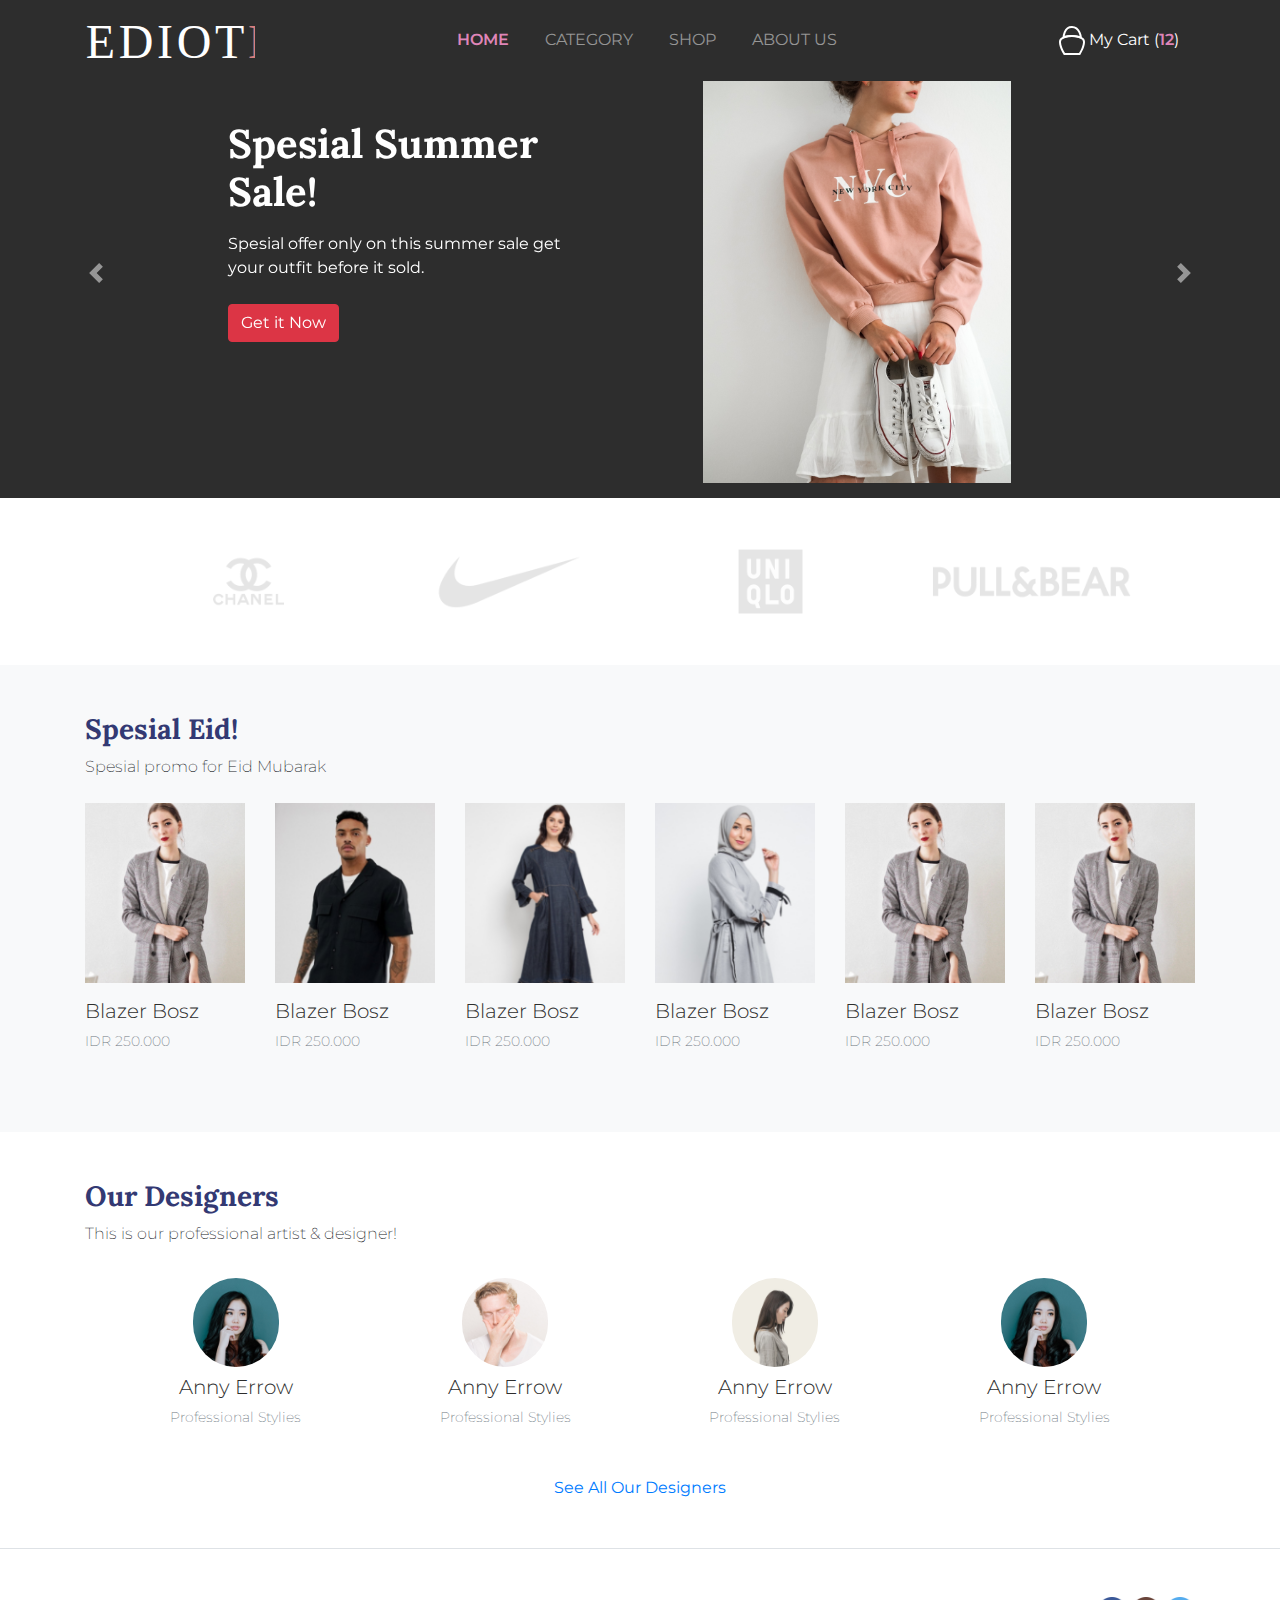
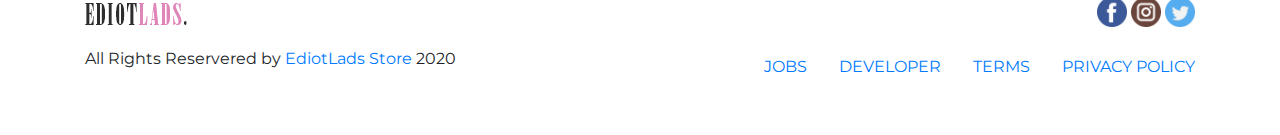
<file: index.html>
<!DOCTYPE html>
<html lang="en">
  <head>
    <!-- Required meta tags -->
    <meta charset="utf-8" />
    <meta
      name="viewport"
      content="width=device-width, initial-scale=1, shrink-to-fit=no"
    />

    <!-- Bootstrap CSS -->
    <link rel="stylesheet" href="css/bootstrap.css" />

    <!-- Font Awesome -->
    <link rel="stylesheet" href="css/all.css" />

    <!-- Google Font -->
    <link
      href="https://fonts.googleapis.com/css2?family=Lora:wght@400;700&family=Montserrat:wght@200;300;400;600&display=swap"
      rel="stylesheet"
    />

    <!-- My CSS -->
    <link rel="stylesheet" href="css/style.css" />

    <title>Ediotlads Store</title>
  </head>

  <body>
    <!-- Navbar -->
    <nav class="navbar navbar-expand-lg navbar-dark bg-dark fixed-top">
      <div class="container">
        <a class="navbar-brand" href="#">
          <img src="img/EDIOTLADS..svg" alt="Ediotlads" />
        </a>
        <button
          class="navbar-toggler"
          type="button"
          data-toggle="collapse"
          data-target="#navbarNav"
          aria-controls="navbarNav"
          aria-expanded="false"
          aria-label="Toggle navigation"
        >
          <span class="navbar-toggler-icon"></span>
        </button>
        <div class="collapse navbar-collapse" id="navbarNav">
          <ul class="navbar-nav text-uppercase mx-auto">
            <li class="nav-item active">
              <a class="nav-link" href="index.html">Home</a>
            </li>
            <li class="nav-item">
              <a class="nav-link" href="category.html">Category</a>
            </li>
            <li class="nav-item">
              <a class="nav-link" href="catalogue.html">shop</a>
            </li>
            <li class="nav-item">
              <a class="nav-link" href="#">about us</a>
            </li>
          </ul>
          <a class="nav-link text-white" href="#">
            <img src="img/keranjang.svg" alt="keranjang" /> My Cart
            (<span>12</span>)</a
          >
        </div>
      </div>
    </nav>
    <!-- Navbar Akhir -->


    <!-- Carousel -->
    <div
      id="carouselExampleControls"
      class="carousel slide mt-5"
      data-ride="carousel"
    >
      <div class="carousel-inner">
        <div class="container">
          <div class="carousel-item active">
            <div class="row pt-4 justify-content-center">
              <div class="col-9 col-sm-4 col-md-6 col-lg-4 pt-5">
                <h1 class="mb-3">Spesial Summer Sale!</h1>
                <p class="mb-4">
                  Spesial offer only on this summer sale get your outfit before
                  it sold.
                </p>
                <a href="#" class="btn btn-danger">Get it Now</a>
              </div>
              <div
                class="col-3 col-sm-6 col-md-4 col-lg-4 d-none d-sm-block offset-1"
              >
                <img
                  src="img/slideshow/laura-chouette-jtXhEaqbv-c-unsplash.png"
                />
              </div>
            </div>
          </div>

          <div class="carousel-item">
            <div class="row pt-4 justify-content-center">
              <div class="col-9 col-sm-4 col-md-6 col-lg-4 pt-5">
                <h1 class="mb-3">Spesial Summer Sale!</h1>
                <p class="mb-4">
                  Spesial offer only on this summer sale get your outfit before
                  it sold.
                </p>
                <a href="category.html" class="btn btn-danger">Get it Now</a>
              </div>
              <div
                class="col-3 col-sm-6 col-md-4 col-lg-4 d-none d-sm-block offset-1"
              >
                <img src="img/slideshow/1.jpg" />
              </div>
            </div>
          </div>
          <div class="carousel-item">
            <div class="row pt-4 justify-content-center">
              <div class="col-9 col-sm-4 col-md-6 col-lg-4 pt-5">
                <h1 class="mb-3">Spesial Summer Sale!</h1>
                <p class="mb-4">
                  Spesial offer only on this summer sale get your outfit before
                  it sold.
                </p>
                <a href="#" class="btn btn-danger">Get it Now</a>
              </div>
              <div
                class="col-3 col-sm-6 col-md-4 col-lg-4 d-none d-sm-block offset-1"
              >
                <img src="img/slideshow/2.jpg" />
              </div>
            </div>
          </div>
        </div>
      </div>
      <a
        class="carousel-control-prev"
        href="#carouselExampleControls"
        role="button"
        data-slide="prev"
      >
        <span class="carousel-control-prev-icon" aria-hidden="true"></span>
        <span class="sr-only">Previous</span>
      </a>
      <a
        class="carousel-control-next"
        href="#carouselExampleControls"
        role="button"
        data-slide="next"
      >
        <span class="carousel-control-next-icon" aria-hidden="true"></span>
        <span class="sr-only">Next</span>
      </a>
    </div>
    <!-- Carousel Akhir -->


    <!-- Brands -->
    <section class="brand">
      <div class="container">
        <div class="row p-5 text-center">
          <div class="col-md">
            <img src="img/brands/cc.png" class="img-fluid" />
          </div>
          <div class="col-md">
            <img src="img/brands/nike.png" class="img-fluid" />
          </div>
          <div class="col-md">
            <img src="img/brands/uniqlo.png" class="img-fluid" />
          </div>
          <div class="col-md">
            <img src="img/brands/pnb.png" class="img-fluid" />
          </div>
        </div>
      </div>
    </section>
    <!-- Brands Akhir -->


    <!-- Features -->
    <section class="features bg-light p-5">
      <div class="container">
        <div class="row mb-2">
          <div class="col">
            <h3>Spesial Eid!</h3>
            <p>Spesial promo for Eid Mubarak</p>
          </div>
        </div>

        <div class="row">
          <div class="col-6 col-sm-4 col-md-3 col-lg-2">
            <figure class="figure">
              <div class="figure-img">
                <img
                  src="img/features/Component 12 – 1.png"
                  class="figure-img img-fluid"
                />
                <a href="single.html" class="d-flex justify-content-center">
                  <img src="img/badge.png" class="align-self-center" />
                </a>
              </div>
              <figcaption class="figure-caption">
                <h5>Blazer Bosz</h5>
                <p>IDR 250.000</p>
              </figcaption>
            </figure>
          </div>

          <div class="col-6 col-sm-4 col-md-3 col-lg-2">
            <figure class="figure">
              <div class="figure-img">
                <img
                  src="img/features/Component 13 – 1.png"
                  class="figure-img img-fluid"
                />
                <a href="" class="d-flex justify-content-center">
                  <img src="img/badge.png" class="align-self-center" />
                </a>
              </div>
              <figcaption class="figure-caption">
                <h5>Blazer Bosz</h5>
                <p>IDR 250.000</p>
              </figcaption>
            </figure>
          </div>

          <div class="col-6 col-sm-4 col-md-3 col-lg-2">
            <figure class="figure">
              <div class="figure-img">
                <img
                  src="img/features/Component 14 – 1.png"
                  class="figure-img img-fluid"
                />
                <a href="" class="d-flex justify-content-center">
                  <img src="img/badge.png" class="align-self-center" />
                </a>
              </div>
              <figcaption class="figure-caption">
                <h5>Blazer Bosz</h5>
                <p>IDR 250.000</p>
              </figcaption>
            </figure>
          </div>
          <div class="col-6 col-sm-4 col-md-3 col-lg-2">
            <figure class="figure">
              <div class="figure-img">
                <img
                  src="img/features/Mask Group 1.png"
                  class="figure-img img-fluid"
                />
                <a href="" class="d-flex justify-content-center">
                  <img src="img/badge.png" class="align-self-center" />
                </a>
              </div>
              <figcaption class="figure-caption">
                <h5>Blazer Bosz</h5>
                <p>IDR 250.000</p>
              </figcaption>
            </figure>
          </div>
          <div class="col-6 col-sm-4 col-md-3 col-lg-2">
            <figure class="figure">
              <div class="figure-img">
                <img
                  src="img/features/Component 12 – 1.png"
                  class="figure-img img-fluid"
                />
                <a href="" class="d-flex justify-content-center">
                  <img src="img/badge.png" class="align-self-center" />
                </a>
              </div>
              <figcaption class="figure-caption">
                <h5>Blazer Bosz</h5>
                <p>IDR 250.000</p>
              </figcaption>
            </figure>
          </div>
          <div class="col-6 col-sm-4 col-md-3 col-lg-2">
            <figure class="figure">
              <div class="figure-img">
                <img
                  src="img/features/Component 12 – 1.png"
                  class="figure-img img-fluid"
                />
                <a href="" class="d-flex justify-content-center">
                  <img src="img/badge.png" class="align-self-center" />
                </a>
              </div>
              <figcaption class="figure-caption">
                <h5>Blazer Bosz</h5>
                <p>IDR 250.000</p>
              </figcaption>
            </figure>
          </div>
        </div>
      </div>
    </section>
    <!-- Features Akhir -->


    <!-- Designers -->
    <section class="designers mt-5">
      <div class="container">
        <div class="row mb-2">
          <div class="col">
            <h3>Our Designers</h3>
            <p>This is our professional artist & designer!</p>
          </div>
        </div>

        <div class="row m-3">
          <div class="col-6 col-sm-3 text-center">
            <figure class="figure">
              <img src="img/designer/1.png" class="figure-img img-fluid" />

              <figcaption class="figure-caption">
                <h5>Anny Errow</h5>
                <p>Professional Stylies</p>
              </figcaption>
            </figure>
          </div>

          <div class="col-6 col-sm-3 text-center">
            <figure class="figure">
              <img src="img/designer/2.png" class="figure-img img-fluid" />

              <figcaption class="figure-caption">
                <h5>Anny Errow</h5>
                <p>Professional Stylies</p>
              </figcaption>
            </figure>
          </div>

          <div class="col-6 col-sm-3 text-center">
            <figure class="figure">
              <img src="img/designer/3.png" class="figure-img img-fluid" />

              <figcaption class="figure-caption">
                <h5>Anny Errow</h5>
                <p>Professional Stylies</p>
              </figcaption>
            </figure>
          </div>

          <div class="col-6 col-sm-3 text-center">
            <figure class="figure">
              <img src="img/designer/1.png" class="figure-img img-fluid" />

              <figcaption class="figure-caption">
                <h5>Anny Errow</h5>
                <p>Professional Stylies</p>
              </figcaption>
            </figure>
          </div>
        </div>

        <div class="container">
          <div class="row mt-1">
            <div class="col text-center">
              <a href=""> See All Our Designers</a>
            </div>
          </div>
        </div>
      </div>
    </section>
    <!-- Designers Akhir -->

    
    <!-- Footer -->
    <footer class="border-top p-5 mt-5">
      <div class="container">
        <div class="row justify-content-between">
          <div class="col-1">
            <a href="">
              <img src="img/designer/logo.png" />
            </a>
          </div>
          <div class="col-4 text-right">
            <a href="">
              <img src="img/designer/facebook.png" alt="" />
            </a>
            <a href="">
              <img src="img/designer/instagram.png" alt="" />
            </a>
            <a href="">
              <img src="img/designer/twitter.png" alt="" />
            </a>
          </div>
        </div>
        <div class="row mt-3 align-items-end justify-content-between">
          <div class="col-5">
            <p>All Rights Reservered by <a href="">EdiotLads Store</a> 2020</p>
          </div>
          <div class="col-6 text-right">
            <nav class="nav justify-content-end text-uppercase">
              <a class="nav-link active" href="#">Jobs</a>
              <a class="nav-link" href="#">Developer</a>
              <a class="nav-link" href="#">Terms</a>
              <a class="nav-link pr-0" href="#">Privacy Policy</a>
            </nav>
          </div>
        </div>
      </div>
    </footer>
    <!-- Footer Akhir -->

    <!-- Optional JavaScript -->
    <!-- jQuery first, then Popper.js, then Bootstrap JS -->
    <script src="js/jquery-3.5.1.min.js"></script>
    <script src="js/popper.min.js"></script>
    <script src="js/bootstrap.js"></script>
    <script src="js/all.js"></script>
  </body>
</html>
</file>
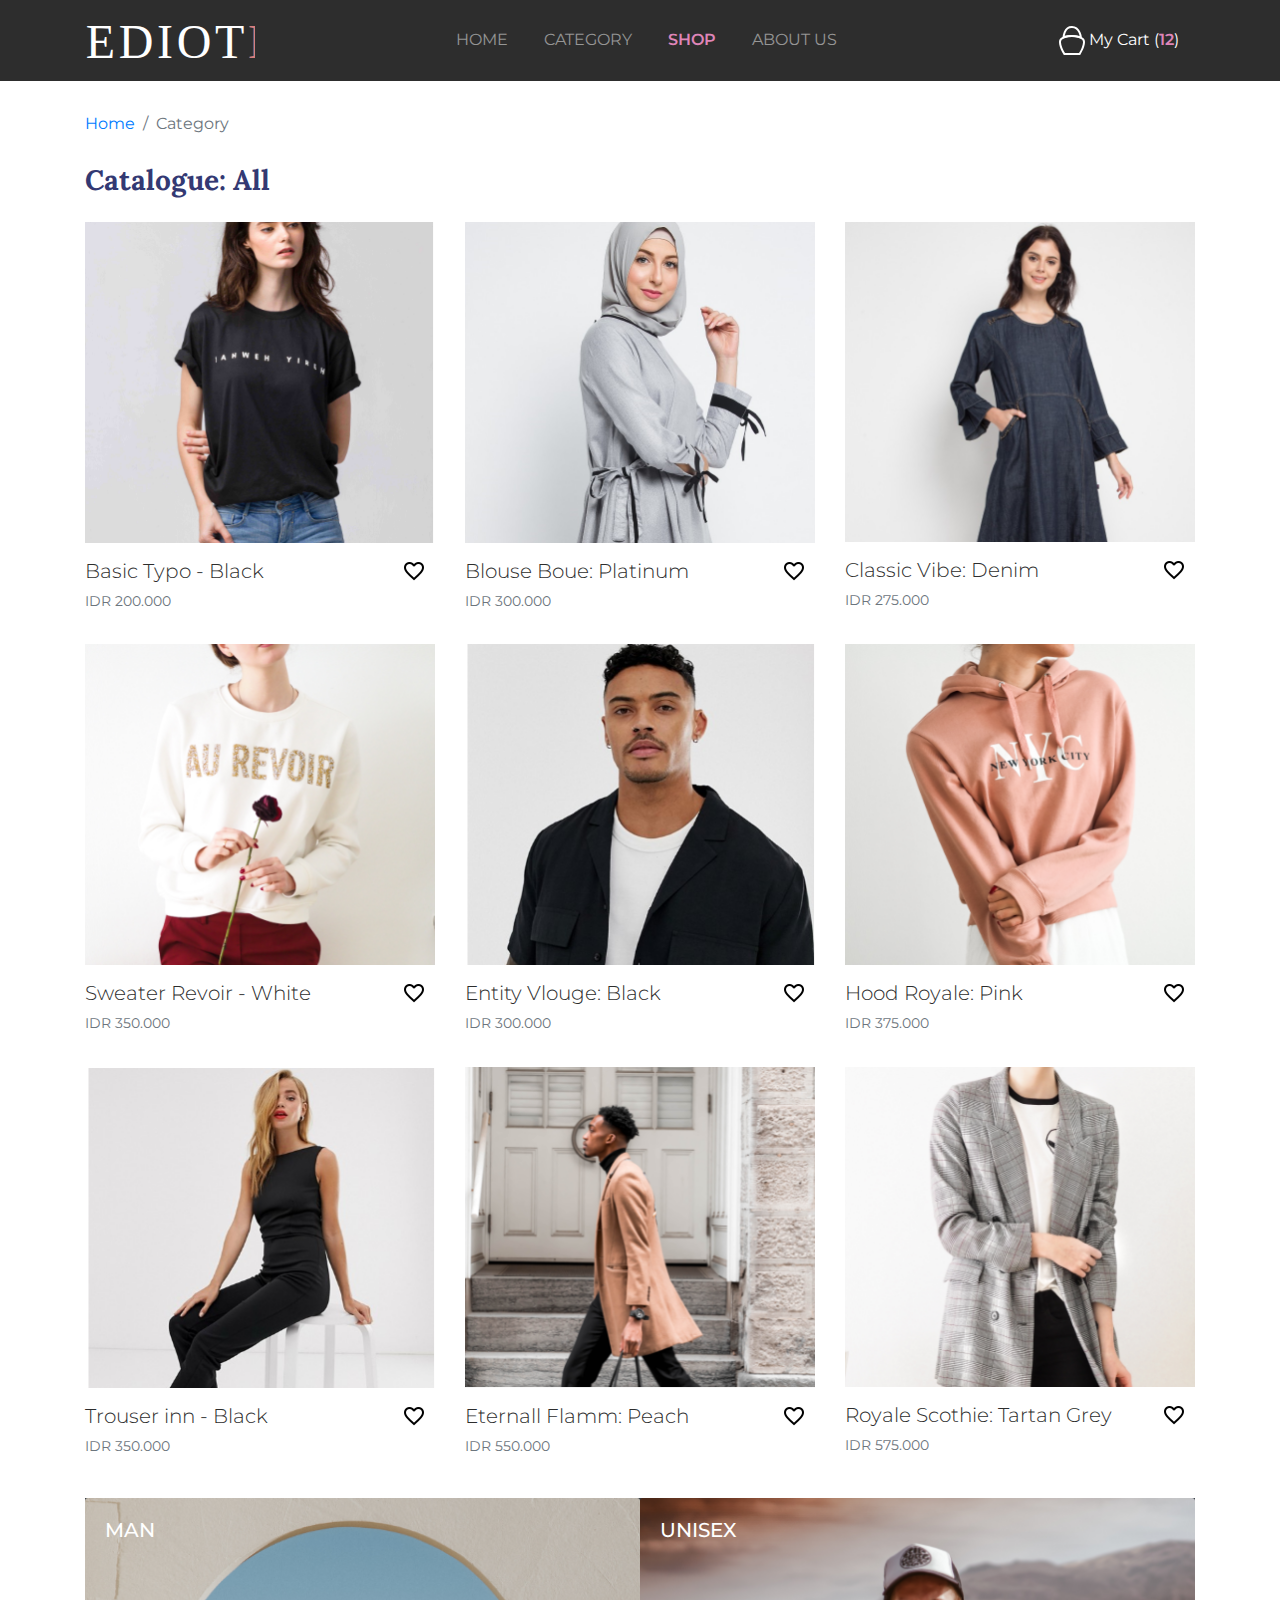
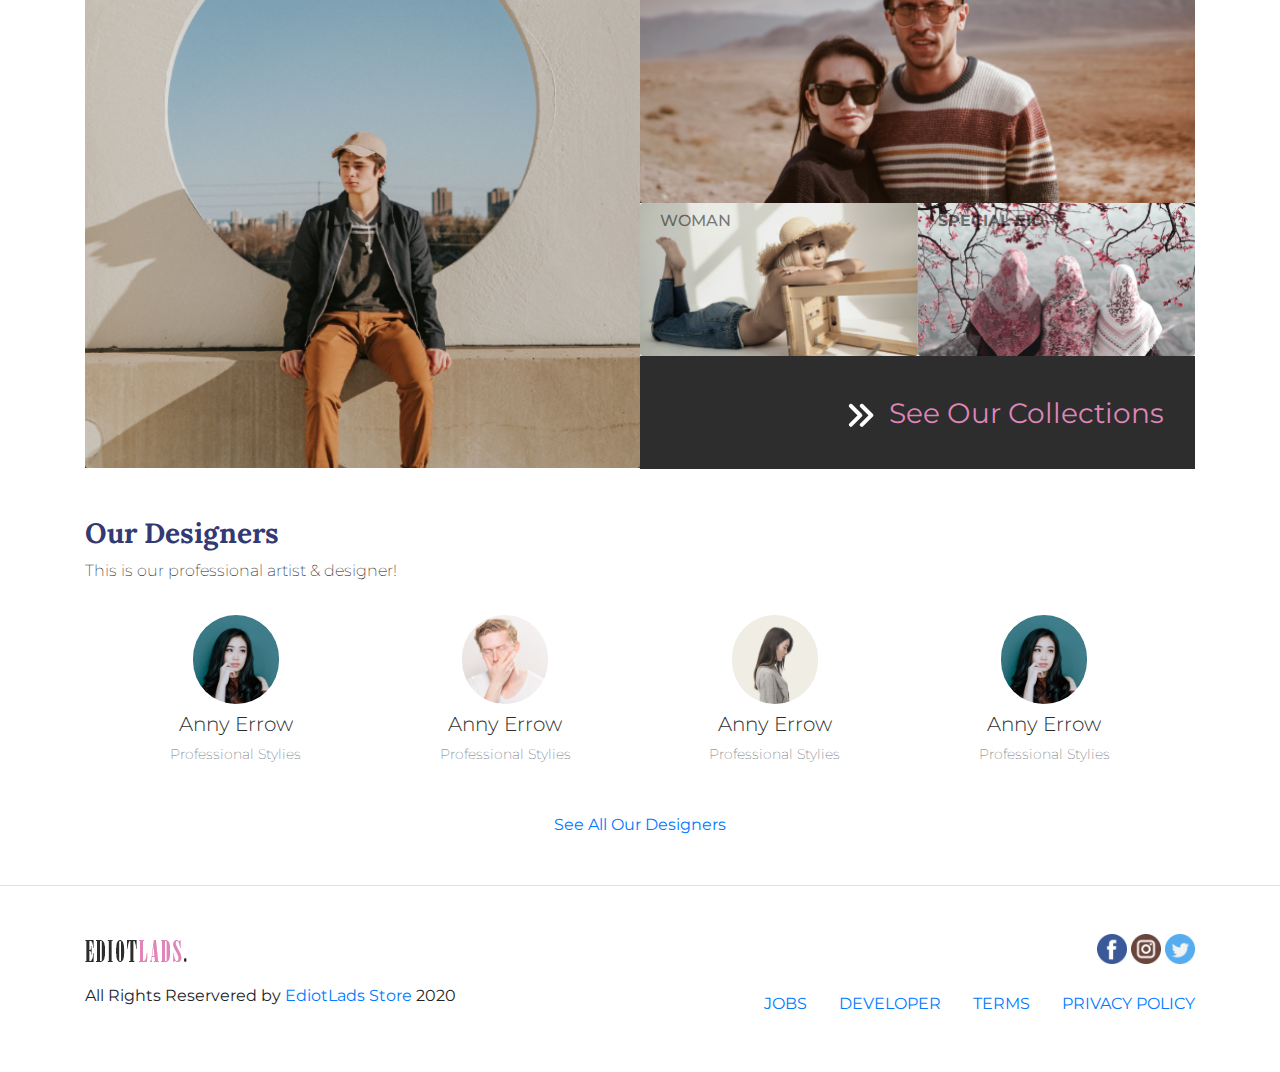
<file: catalogue.html>
<!DOCTYPE html>
<html lang="en">
<head>
    <!-- Required meta tags -->
    <meta charset="utf-8" />
    <meta
    name="viewport"
    content="width=device-width, initial-scale=1, shrink-to-fit=no"
    />

    <!-- Bootstrap CSS -->
    <link rel="stylesheet" href="css/bootstrap.css" />

    <!-- Font Awesome -->
    <link rel="stylesheet" href="css/all.css" />

    <!-- Google Font -->
    <link
    href="https://fonts.googleapis.com/css2?family=Lora:wght@400;700&family=Montserrat:wght@200;300;400;600&display=swap"
    rel="stylesheet"
    />

    <!-- My CSS -->
    <link rel="stylesheet" href="css/style.css" />
    <!-- My Css -->

    
    <title>Ediotlads Store</title>
</head>

<body>

    <!-- Navbar -->
    <nav class="navbar navbar-expand-lg navbar-dark bg-dark fixed-top">
      <div class="container">
        <a class="navbar-brand" href="#">
          <img src="img/EDIOTLADS..svg" alt="Ediotlads" />
        </a>
        <button
          class="navbar-toggler"
          type="button"
          data-toggle="collapse"
          data-target="#navbarNav"
          aria-controls="navbarNav"
          aria-expanded="false"
          aria-label="Toggle navigation"
        >
          <span class="navbar-toggler-icon"></span>
        </button>
        <div class="collapse navbar-collapse" id="navbarNav">
          <ul class="navbar-nav text-uppercase mx-auto">
            <li class="nav-item">
              <a class="nav-link" href="index.html">Home</a>
            </li>
            <li class="nav-item">
              <a class="nav-link" href="category.html">Category</a>
            </li>
            <li class="nav-item  active">
              <a class="nav-link" href="#">shop</a>
            </li>
            <li class="nav-item">
              <a class="nav-link" href="#">about us</a>
            </li>
          </ul>
          <a class="nav-link text-white" href="#">
            <img src="img/keranjang.svg" alt="keranjang" /> My Cart
            (<span>12</span>)</a
          >
        </div>
      </div>
    </nav>
    <!-- Navbar Akhir -->


    <!-- Breadcrumb -->
    <div class="container align-items-end mt-5">
      <nav aria-label="breadcrumb">
        <ol class="breadcrumb bg-transparent pl-0">
          <li class="breadcrumb-item"><a href="index.html">Home</a></li>
          <li class="breadcrumb-item active" aria-current="page">
            Category
          </li>
        </ol>
      </nav>
    </div>
    <!-- Breadcrumb Akhir -->


<!-- Catalogue -->
<section class="catalogue-product">
    <div class="container">
    <div class="row">
        <div class="col">
        <h3>Catalogue: All</h3>
        </div>
    </div>
    <div class="row mt-3">
        <div class="col-6 col-lg-4">
          <figure class="figure">
            <div class="figure-img">
              <img
                src="img/catalogue/2.png"
                class="figure-img img-fluid"
              />
              <a href="" class="d-flex justify-content-center">
                <img src="img/badge.png" class="align-self-center" />
              </a>
            </div>
            <figcaption class="figure-caption">
                <div class="row">
                    <div class="col">
                        <h5>Basic Typo - Black</h5>
                        <p>IDR 200.000</p>
                    </div>
                    <div class="col-3 col-md-2">
                        <a href="">
                            <img src="img/catalogue/heart-outline.png">
                        </a>
                    </div>
                </div>
            </figcaption>
          </figure>
        </div>
        <div class="col-6 col-lg-4">
          <figure class="figure">
            <div class="figure-img">
              <img
                src="img/catalogue/5.png"
                class="figure-img img-fluid"
              />
              <a href="" class="d-flex justify-content-center">
                <img src="img/badge.png" class="align-self-center" />
              </a>
            </div>
            <figcaption class="figure-caption">
                <div class="row">
                    <div class="col">
                        <h5>Blouse Boue: Platinum</h5>
                        <p>IDR 300.000</p>
                    </div>
                    <div class="col-3 col-md-2">
                        <a href="">
                            <img src="img/catalogue/heart-outline.png">
                        </a>
                    </div>
                </div>
            </figcaption>
          </figure>
        </div>
        <div class="col-6 col-lg-4">
          <figure class="figure">
            <div class="figure-img">
              <img
                src="img/catalogue/7.png"
                class="figure-img img-fluid"
              />
              <a href="" class="d-flex justify-content-center">
                <img src="img/badge.png" class="align-self-center" />
              </a>
            </div>
            <figcaption class="figure-caption">
                <div class="row">
                    <div class="col">
                        <h5>Classic Vibe: Denim</h5>
                        <p>IDR 275.000</p>
                    </div>
                    <div class="col-3 col-md-2">
                        <a href="">
                            <img src="img/catalogue/heart-outline.png">
                        </a>
                    </div>
                </div>
            </figcaption>
          </figure>
        </div>
        <div class="col-6 col-lg-4">
            <figure class="figure">
              <div class="figure-img">
                <img
                  src="img/catalogue/1.png"
                  class="figure-img img-fluid"
                />
                <a href="" class="d-flex justify-content-center">
                  <img src="img/badge.png" class="align-self-center" />
                </a>
              </div>
              <figcaption class="figure-caption">
                  <div class="row">
                      <div class="col">
                          <h5>Sweater Revoir - White</h5>
                          <p>IDR 350.000</p>
                      </div>
                      <div class="col-3 col-md-2">
                          <a href="">
                              <img src="img/catalogue/heart-outline.png">
                          </a>
                      </div>
                  </div>
              </figcaption>
            </figure>
        </div>
        <div class="col-6 col-lg-4">
            <figure class="figure">
              <div class="figure-img">
                <img
                  src="img/catalogue/4.png"
                  class="figure-img img-fluid"
                />
                <a href="" class="d-flex justify-content-center">
                  <img src="img/badge.png" class="align-self-center" />
                </a>
              </div>
              <figcaption class="figure-caption">
                  <div class="row">
                      <div class="col">
                          <h5>Entity Vlouge: Black</h5>
                          <p>IDR 300.000</p>
                      </div>
                      <div class="col-3 col-md-2">
                          <a href="">
                              <img src="img/catalogue/heart-outline.png">
                          </a>
                      </div>
                  </div>
              </figcaption>
            </figure>
        </div>
        <div class="col-6 col-lg-4">
            <figure class="figure">
              <div class="figure-img">
                <img
                  src="img/catalogue/3.png"
                  class="figure-img img-fluid"
                />
                <a href="" class="d-flex justify-content-center">
                  <img src="img/badge.png" class="align-self-center" />
                </a>
              </div>
              <figcaption class="figure-caption">
                  <div class="row">
                      <div class="col">
                          <h5>Hood Royale: Pink</h5>
                          <p>IDR 375.000</p>
                      </div>
                      <div class="col-3 col-md-2">
                          <a href="">
                              <img src="img/catalogue/heart-outline.png">
                          </a>
                      </div>
                  </div>
              </figcaption>
            </figure>
        </div>
        <div class="col-6 col-lg-4">
            <figure class="figure">
              <div class="figure-img">
                <img
                  src="img/catalogue/6.png"
                  class="figure-img img-fluid"
                />
                <a href="" class="d-flex justify-content-center">
                  <img src="img/badge.png" class="align-self-center" />
                </a>
              </div>
              <figcaption class="figure-caption">
                <div class="row">
                    <div class="col">
                      <h5>Trouser inn - Black</h5>
                      <p>IDR 350.000</p>
                    </div>
                    <div class="col-3 col-md-2">
                        <a href="">
                            <img src="img/catalogue/heart-outline.png">
                        </a>
                    </div>
                </div>
              </figcaption>
            </figure>
        </div>
        <div class="col-6 col-lg-4">
            <figure class="figure">
              <div class="figure-img">
                <img
                  src="img/catalogue/8.png"
                  class="figure-img img-fluid"
                />
                <a href="" class="d-flex justify-content-center">
                  <img src="img/badge.png" class="align-self-center" />
                </a>
              </div>
              <figcaption class="figure-caption">
                  <div class="row">
                      <div class="col">
                          <h5>Eternall Flamm: Peach</h5>
                          <p>IDR 550.000</p>
                      </div>
                      <div class="col-3 col-md-2">
                          <a href="">
                              <img src="img/catalogue/heart-outline.png">
                          </a>
                      </div>
                  </div>
                
              </figcaption>
            </figure>
        </div>
        <div class="col-6 col-lg-4">
            <figure class="figure">
              <div class="figure-img">
                <img
                  src="img/catalogue/Mask Group 2.png"
                  class="figure-img img-fluid"
                />
                <a href="" class="d-flex justify-content-center">
                  <img src="img/badge.png" class="align-self-center" />
                </a>
              </div>
              <figcaption class="figure-caption">
                  <div class="row">
                      <div class="col">
                          <h5>Royale Scothie: Tartan Grey</h5>
                          <p>IDR 575.000</p>
                      </div>
                      <div class="col-3 col-md-2">
                          <a href="">
                              <img src="img/catalogue/heart-outline.png">
                          </a>
                      </div>
                  </div>
                
              </figcaption>
            </figure>
        </div>
    </div>
    </div>
</section>
<!-- Catalogue Akhir -->


    <!--  Cards Category -->
    <section class="category mt-2">
      <div class="container">
        <div class="row no-gutters">
          <div class="col-12 col-xl-6">
            <div class="card card-category bg-dark text-white rounded-0">
              <img
                src="img/category/Mask Group 7.png"
                class="card-img"
                alt="..."
              />
              <div class="card-img-overlay">
                <h5 class="card-title">MAN</h5>
              </div>
              <a href="single.html" class="d-flex justify-content-center">
                <img src="img/category/MAN.png" class="align-self-center" />
              </a>
            </div>
          </div>
          <div class="col">
            <div class="row">
              <div class="col">
                <div class="card card-category bg-dark text-white rounded-0">
                  <img
                    src="img/category/Mask Group 8.png"
                    class="card-img"
                    alt="..."
                  />
                  <div class="card-img-overlay">
                    <h5 class="card-title">UNISEX</h5>
                  </div>
                  <a href="single.html" class="d-flex justify-content-center">
                    <img src="img/category/UNISEX.png" class="align-self-center" />
                  </a>
                </div>
              </div>
            </div>
            <div class="row no-gutters">
              <div class="col">
                <div class="card card-category bg-light  text-black-50 rounded-0">
                  <img
                    src="img/category/Mask Group 9.png"
                    class="card-img"
                    alt="..."
                  />
                  <div class="card-img-overlay pt-2">
                    <h6 class="card-title">WOMAN</h6>
                  </div>
                  <a href="single.html" class="d-flex justify-content-center">
                    <img src="img/category/WOMAN.png" class="align-self-center" />
                  </a>
                </div>
              </div>
              <div class="col">
                <div class="card card-category bg-light text-black-50 rounded-0">
                  <img
                    src="img/category/Mask Group 10.png"
                    class="card-img"
                    alt="..."
                  />
                  <div class="card-img-overlay pt-2">
                    <h6 class="card-title font-weight-bold">SPECIAL EID</h6>
                  </div>
                  <a href="single.html" class="d-flex justify-content-center">
                    <img src="img/category/SPECIAL.png" class="align-self-center" />
                  </a>
                </div>
              </div>
              
            </div>
            <div class="row">
              <div class="col">
                <div class="btn-category align-items-center justify-content-end">
                  <a
                href=""
                class="btn text-white"
                > <span class=" pr-2 align-self-center"><img src="img/category/Component 27 – 1.png" alt=""></span> See Our Collections</a
              >
                </div>
              </div>
            </div>
          </div>
        </div>
      </div>
    </section>
    <!-- Cards Akhir -->


    <!-- Designers -->
    <section class="designers mt-5">
      <div class="container">
        <div class="row mb-2">
          <div class="col">
            <h3>Our Designers</h3>
            <p>This is our professional artist & designer!</p>
          </div>
        </div>

        <div class="row m-3">
          <div class="col-6 col-sm-3 text-center">
            <figure class="figure">
              <img src="img/designer/1.png" class="figure-img img-fluid" />

              <figcaption class="figure-caption">
                <h5>Anny Errow</h5>
                <p>Professional Stylies</p>
              </figcaption>
            </figure>
          </div>

          <div class="col-6 col-sm-3 text-center">
            <figure class="figure">
              <img src="img/designer/2.png" class="figure-img img-fluid" />

              <figcaption class="figure-caption">
                <h5>Anny Errow</h5>
                <p>Professional Stylies</p>
              </figcaption>
            </figure>
          </div>

          <div class="col-6 col-sm-3 text-center">
            <figure class="figure">
              <img src="img/designer/3.png" class="figure-img img-fluid" />

              <figcaption class="figure-caption">
                <h5>Anny Errow</h5>
                <p>Professional Stylies</p>
              </figcaption>
            </figure>
          </div>

          <div class="col-6 col-sm-3 text-center">
            <figure class="figure">
              <img src="img/designer/1.png" class="figure-img img-fluid" />

              <figcaption class="figure-caption">
                <h5>Anny Errow</h5>
                <p>Professional Stylies</p>
              </figcaption>
            </figure>
          </div>
        </div>

        <div class="container">
          <div class="row mt-1">
            <div class="col text-center">
              <a href=""> See All Our Designers</a>
            </div>
          </div>
        </div>
      </div>
    </section>
    <!-- Designers Akhir -->


    <!-- Footer -->
    <footer class="border-top p-5 mt-5">
      <div class="container">
        <div class="row justify-content-between">
          <div class="col-1">
            <a href="">
              <img src="img/designer/logo.png" />
            </a>
          </div>
          <div class="col-4 text-right">
            <a href="">
              <img src="img/designer/facebook.png" alt="" />
            </a>
            <a href="">
              <img src="img/designer/instagram.png" alt="" />
            </a>
            <a href="">
              <img src="img/designer/twitter.png" alt="" />
            </a>
          </div>
        </div>
        <div class="row mt-3 align-items-end justify-content-between">
          <div class="col-5">
            <p>All Rights Reservered by <a href="">EdiotLads Store</a> 2020</p>
          </div>
          <div class="col-6 text-right">
            <nav class="nav justify-content-end text-uppercase">
              <a class="nav-link active" href="#">Jobs</a>
              <a class="nav-link" href="#">Developer</a>
              <a class="nav-link" href="#">Terms</a>
              <a class="nav-link pr-0" href="#">Privacy Policy</a>
            </nav>
          </div>
        </div>
      </div>
    </footer>
    <!-- Footer Akhir -->


    <!-- Optional JavaScript -->
    <!-- jQuery first, then Popper.js, then Bootstrap JS -->
    <script src="js/jquery-3.5.1.min.js"></script>
    <script src="js/popper.min.js"></script>
    <script src="js/bootstrap.js"></script>
    <script src="js/all.js"></script>
</body>
</html>
</file>
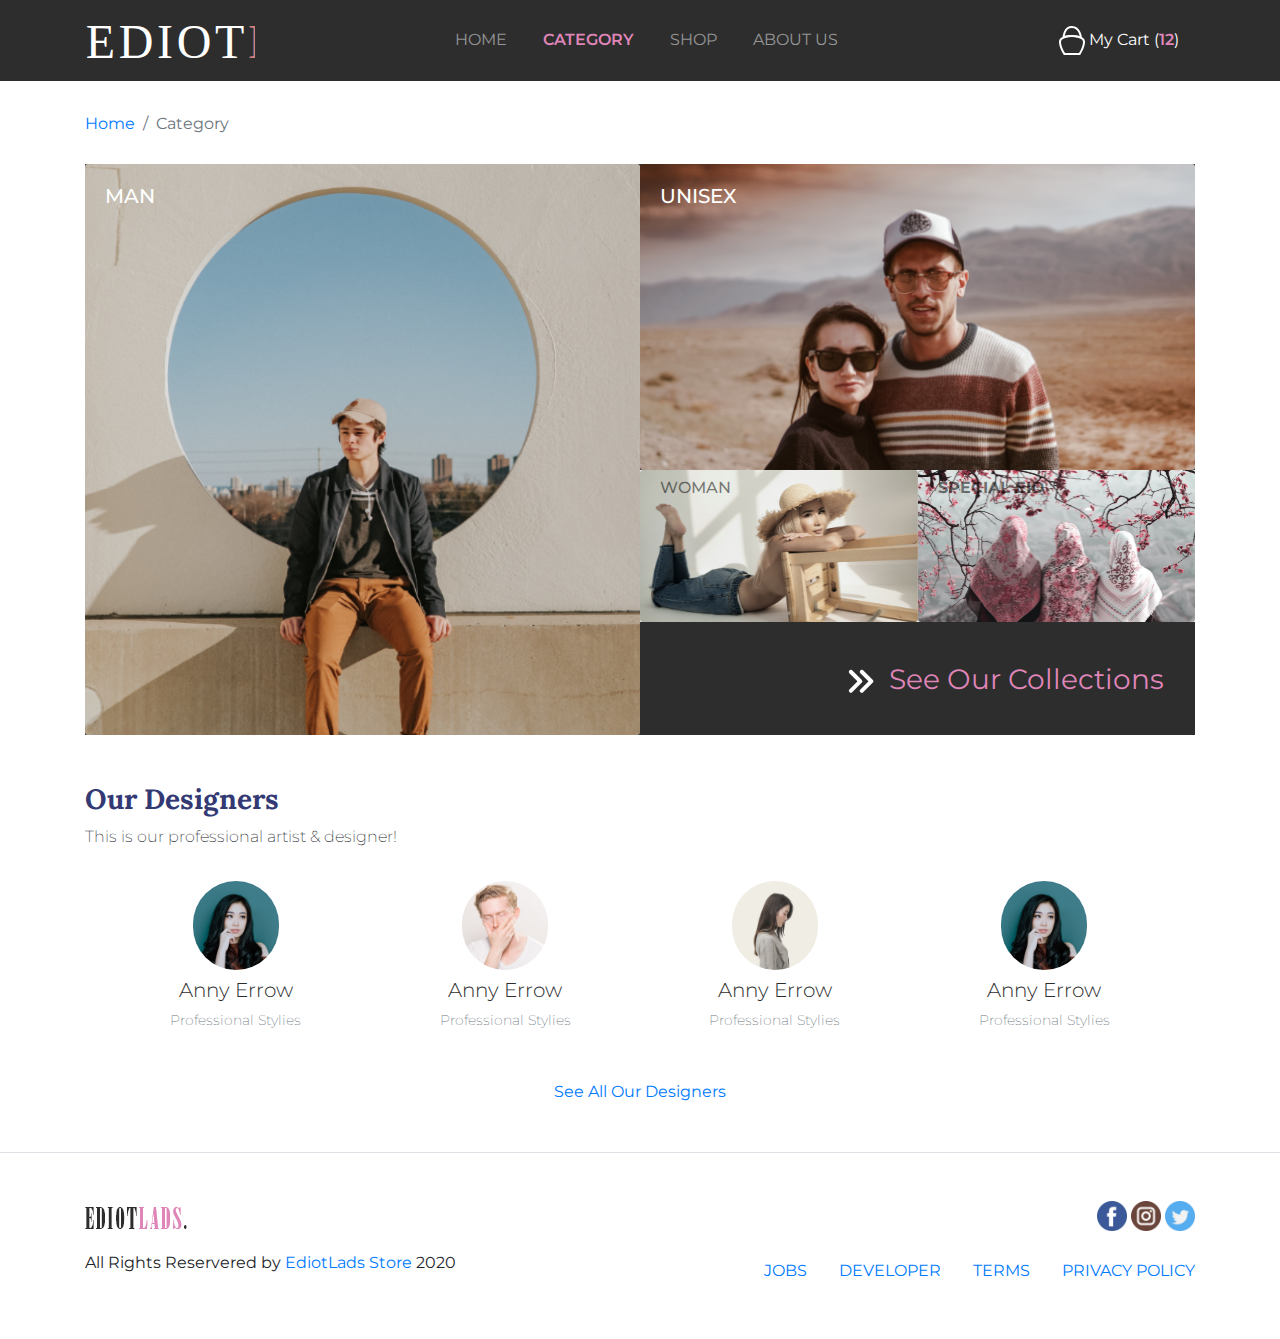
<file: category.html>
<!DOCTYPE html>
<html lang="en">
  <head>
    <!-- Required meta tags -->
    <meta charset="utf-8" />
    <meta
      name="viewport"
      content="width=device-width, initial-scale=1, shrink-to-fit=no"
    />

    <!-- Bootstrap CSS -->
    <link rel="stylesheet" href="css/bootstrap.css" />

    <!-- Font Awesome -->
    <link rel="stylesheet" href="css/all.css" />

    <!-- Google Font -->
    <link
      href="https://fonts.googleapis.com/css2?family=Lora:wght@400;700&family=Montserrat:wght@200;300;400;600&display=swap"
      rel="stylesheet"
    />

    <!-- My CSS -->
    <link rel="stylesheet" href="css/style.css" />

    <title>Ediotlads Store</title>
  </head>

  <body>


    <!-- Navbar -->
    <nav class="navbar navbar-expand-lg navbar-dark bg-dark fixed-top">
      <div class="container">
        <a class="navbar-brand" href="#">
          <img src="img/EDIOTLADS..svg" alt="Ediotlads" />
        </a>
        <button
          class="navbar-toggler"
          type="button"
          data-toggle="collapse"
          data-target="#navbarNav"
          aria-controls="navbarNav"
          aria-expanded="false"
          aria-label="Toggle navigation"
        >
          <span class="navbar-toggler-icon"></span>
        </button>
        <div class="collapse navbar-collapse" id="navbarNav">
          <ul class="navbar-nav text-uppercase mx-auto">
            <li class="nav-item">
              <a class="nav-link" href="index.html">Home</a>
            </li>
            <li class="nav-item active">
              <a class="nav-link" href="category.html">Category</a>
            </li>
            <li class="nav-item">
              <a class="nav-link" href="catalogue.html">shop</a>
            </li>
            <li class="nav-item">
              <a class="nav-link" href="#">about us</a>
            </li>
          </ul>
          <a class="nav-link text-white" href="#">
            <img src="img/keranjang.svg" alt="keranjang" /> My Cart
            (<span>12</span>)</a
          >
        </div>
      </div>
    </nav>
    <!-- Navbar Akhir -->

    <!-- Breadcrumb -->
    <div class="container mt-5">
      <nav aria-label="breadcrumb">
        <ol class="breadcrumb bg-transparent pl-0">
          <li class="breadcrumb-item"><a href="index.html">Home</a></li>
          <li class="breadcrumb-item active" aria-current="page">
            Category
          </li>
        </ol>
      </nav>
    </div>
    <!-- Breadcrumb Akhir -->


    <!--  Cards -->
    <section class="category mt-2">
      <div class="container">
        <div class="row no-gutters">
          <div class="col-12 col-xl-6">
            <div class="card card-category bg-dark text-white rounded-0">
              <img
                src="img/category/Mask Group 7.png"
                class="card-img"
                alt="..."
              />
              <div class="card-img-overlay">
                <h5 class="card-title">MAN</h5>
              </div>
              <a href="catalogue.html" class="d-flex justify-content-center">
                <img src="img/category/MAN.png" class="align-self-center" />
              </a>
            </div>
          </div>
          <div class="col">
            <div class="row">
              <div class="col">
                <div class="card card-category bg-dark text-white rounded-0">
                  <img
                    src="img/category/Mask Group 8.png"
                    class="card-img"
                    alt="..."
                  />
                  <div class="card-img-overlay">
                    <h5 class="card-title">UNISEX</h5>
                  </div>
                  <a href="catalogue.html" class="d-flex justify-content-center">
                    <img src="img/category/UNISEX.png" class="align-self-center" />
                  </a>
                </div>
              </div>
            </div>
            <div class="row no-gutters">
              <div class="col">
                <div class="card card-category bg-light  text-black-50 rounded-0">
                  <img
                    src="img/category/Mask Group 9.png"
                    class="card-img"
                    alt="..."
                  />
                  <div class="card-img-overlay pt-2">
                    <h6 class="card-title">WOMAN</h6>
                  </div>
                  <a href="catalogue.html" class="d-flex justify-content-center">
                    <img src="img/category/WOMAN.png" class="align-self-center" />
                  </a>
                </div>
              </div>
              <div class="col">
                <div class="card card-category bg-light text-black-50 rounded-0">
                  <img
                    src="img/category/Mask Group 10.png"
                    class="card-img"
                    alt="..."
                  />
                  <div class="card-img-overlay pt-2">
                    <h6 class="card-title font-weight-bold">SPECIAL EID</h6>
                  </div>
                  <a href="catalogue.html" class="d-flex justify-content-center">
                    <img src="img/category/SPECIAL.png" class="align-self-center" />
                  </a>
                </div>
              </div>
              
            </div>
            <div class="row">
              <div class="col">
                <div class="btn-category align-items-center justify-content-end">
                  <a
                href="catalogue.html"
                class="btn text-white"
                > <span class=" pr-2 align-self-center"><img src="img/category/Component 27 – 1.png" alt=""></span> See Our Collections</a
              >
                </div>
              </div>
            </div>
          </div>
        </div>
      </div>
    </section>
    <!-- Cards Akhir -->


    <!-- Designers -->
    <section class="designers mt-5">
      <div class="container">
        <div class="row mb-2">
          <div class="col">
            <h3>Our Designers</h3>
            <p>This is our professional artist & designer!</p>
          </div>
        </div>

        <div class="row m-3">
          <div class="col-6 col-sm-3 text-center">
            <figure class="figure">
              <img src="img/designer/1.png" class="figure-img img-fluid" />

              <figcaption class="figure-caption">
                <h5>Anny Errow</h5>
                <p>Professional Stylies</p>
              </figcaption>
            </figure>
          </div>

          <div class="col-6 col-sm-3 text-center">
            <figure class="figure">
              <img src="img/designer/2.png" class="figure-img img-fluid" />

              <figcaption class="figure-caption">
                <h5>Anny Errow</h5>
                <p>Professional Stylies</p>
              </figcaption>
            </figure>
          </div>

          <div class="col-6 col-sm-3 text-center">
            <figure class="figure">
              <img src="img/designer/3.png" class="figure-img img-fluid" />

              <figcaption class="figure-caption">
                <h5>Anny Errow</h5>
                <p>Professional Stylies</p>
              </figcaption>
            </figure>
          </div>

          <div class="col-6 col-sm-3 text-center">
            <figure class="figure">
              <img src="img/designer/1.png" class="figure-img img-fluid" />

              <figcaption class="figure-caption">
                <h5>Anny Errow</h5>
                <p>Professional Stylies</p>
              </figcaption>
            </figure>
          </div>
        </div>

        <div class="container">
          <div class="row mt-1">
            <div class="col text-center">
              <a href=""> See All Our Designers</a>
            </div>
          </div>
        </div>
      </div>
    </section>
    <!-- Designers Akhir -->


    <!-- Footer -->
    <footer class="border-top p-5 mt-5">
      <div class="container">
        <div class="row justify-content-between">
          <div class="col-1">
            <a href="">
              <img src="img/designer/logo.png" />
            </a>
          </div>
          <div class="col-4 text-right">
            <a href="">
              <img src="img/designer/facebook.png" alt="" />
            </a>
            <a href="">
              <img src="img/designer/instagram.png" alt="" />
            </a>
            <a href="">
              <img src="img/designer/twitter.png" alt="" />
            </a>
          </div>
        </div>
        <div class="row mt-3 align-items-end justify-content-between">
          <div class="col-5">
            <p>All Rights Reservered by <a href="">EdiotLads Store</a> 2020</p>
          </div>
          <div class="col-6 text-right">
            <nav class="nav justify-content-end text-uppercase">
              <a class="nav-link active" href="#">Jobs</a>
              <a class="nav-link" href="#">Developer</a>
              <a class="nav-link" href="#">Terms</a>
              <a class="nav-link pr-0" href="#">Privacy Policy</a>
            </nav>
          </div>
        </div>
      </div>
    </footer>
    <!-- Footer Akhir -->


    <!-- Optional JavaScript -->
    <!-- jQuery first, then Popper.js, then Bootstrap JS -->
    <script src="js/jquery-3.5.1.min.js"></script>
    <script src="js/popper.min.js"></script>
    <script src="js/bootstrap.js"></script>
    <script src="js/all.js"></script>
  </body>
</html>
</file>
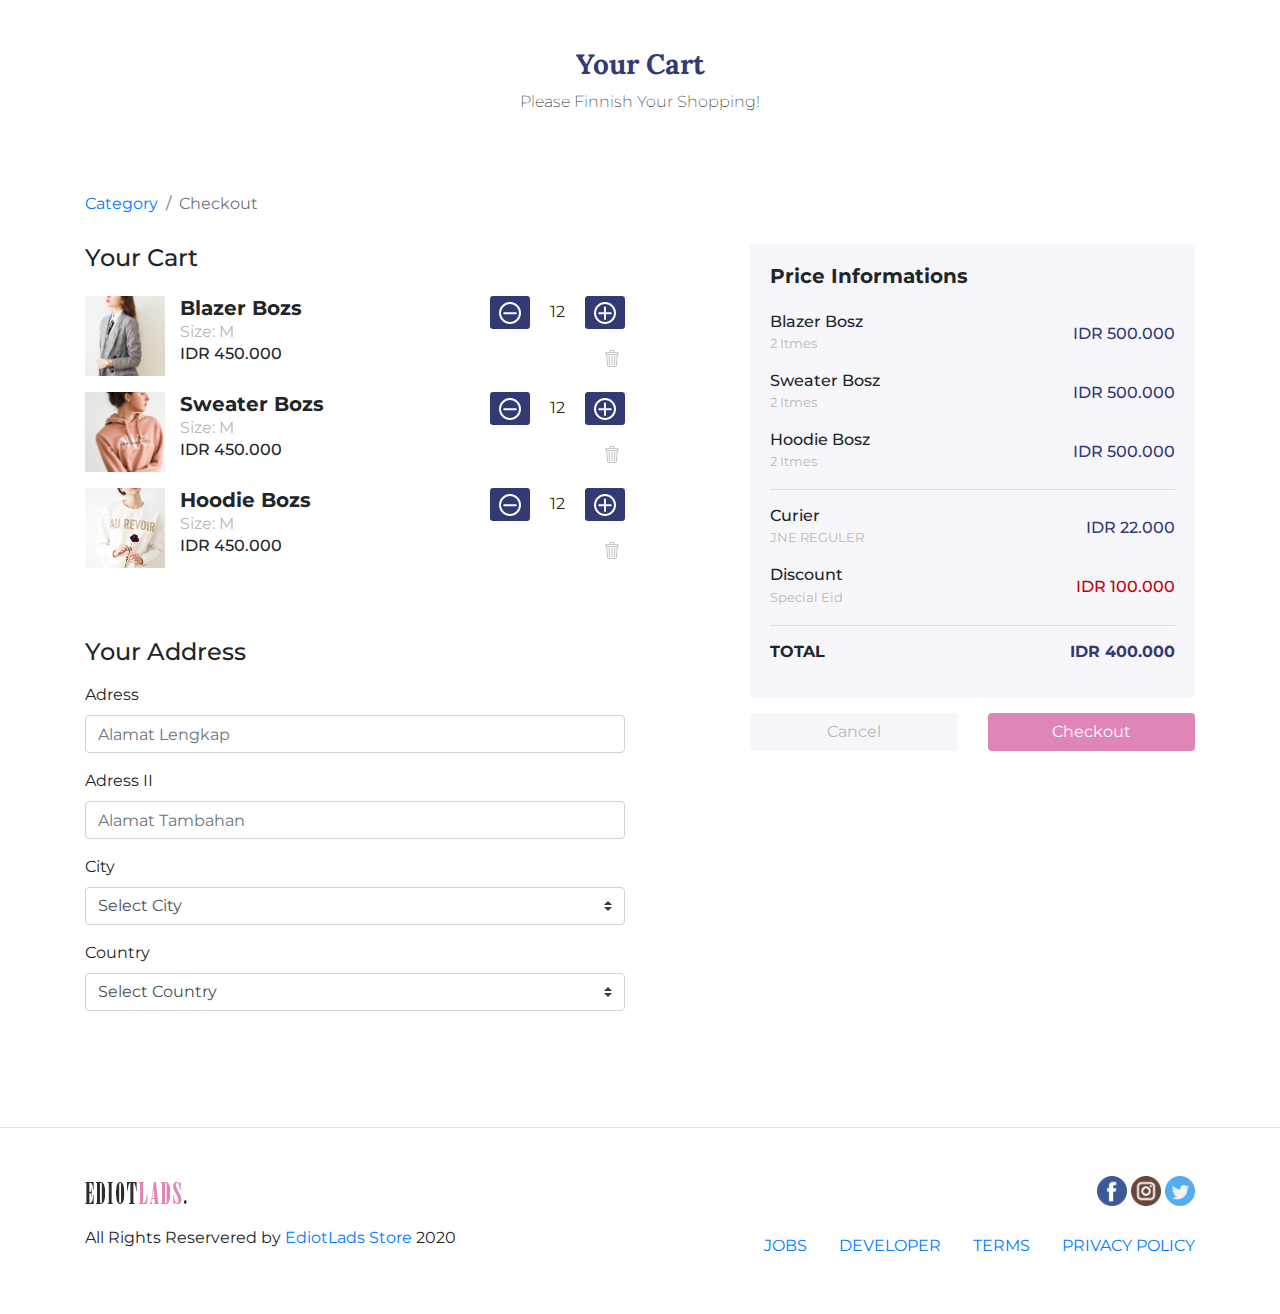
<file: checkout.html>
<!DOCTYPE html>
<html lang="en">
  <head>
    <!-- Required meta tags -->
    <meta charset="utf-8" />
    <meta
      name="viewport"
      content="width=device-width, initial-scale=1, shrink-to-fit=no"
    />

    <!-- Bootstrap CSS -->
    <link rel="stylesheet" href="css/bootstrap.css" />

    <!-- Font Awesome -->
    <link rel="stylesheet" href="css/all.css" />

    <!-- Google Font -->
    <link
      href="https://fonts.googleapis.com/css2?family=Lora:wght@400;700&family=Montserrat:wght@200;300;400;600&display=swap"
      rel="stylesheet"
    />

    <!-- My CSS -->
    <link rel="stylesheet" href="css/style.css" />

    <title>Ediotlads Store</title>
  </head>

  <body>

    <!-- Header -->
    <div class="container cart-header">
      <div class="row mt-5 mb-3 text-center">
        <div class="col">
          <h3>Your Cart</h3>
          <p>Please Finnish Your Shopping!</p>
        </div>
      </div>
    </div>
    <!-- Header Akhir -->


    <!-- Breadcrumb -->
    <div class="container">
      <ol class="breadcrumb breadcrumb-cart bg-transparent pl-0">
        <li class="breadcrumb-item"><a href="category.html">Category</a></li>
        <li class="breadcrumb-item active">Checkout</li>
      </ol>
    </div>
    <!-- breadcrumb Akhir -->


    <!-- Checkout -->
    <section class="checkout">
      <div class="container">
        <div class="row justify-content-between" style="margin-bottom: 100px">
          <div class="col-lg-6">
            <h4 class="mb-4">Your Cart</h4>

            <div class="row mb-3">
              <div class="col-2">
                <img src="img/checkout/1.png" />
              </div>
              <div class="col-5 col-sm-6">
                <h5 class="m-0 font-weight-bold">Blazer Bozs</h5>
                <p class="m-0" style="color: #b7b7b7">Size: M</p>
                <h6 class="m-0">IDR 450.000</h6>
              </div>
              <div class="col-5 col-sm-4 text-right">
                <button
                  type="button"
                  class="btn btn-sm"
                  style="background-color: #333973"
                >
                  <img src="img/Single/Asset/ic_minus.png" />
                </button>
                <span class="mx-3">12</span>
                <button
                  type="button"
                  class="btn btn-sm"
                  style="background-color: #333973"
                >
                  <img src="img/Single/Asset/ic_plus.png" />
                </button>
                <br />
                <button
                  type="button"
                  class="btn-btn-sm mt-3 border-0 text-right"
                  style="background-color: transparent"
                >
                  <img src="img/checkout/ic_trash.png" alt="" />
                </button>
              </div>
            </div>

            <div class="row mb-3">
              <div class="col-2">
                <img src="img/checkout/Mask Group 4.png" />
              </div>
              <div class="col-5 col-sm-6">
                <h5 class="m-0 font-weight-bold">Sweater Bozs</h5>
                <p class="m-0" style="color: #b7b7b7">Size: M</p>
                <h6 class="m-0">IDR 450.000</h6>
              </div>
              <div class="col text-right">
                <button
                  type="button"
                  class="btn btn-sm"
                  style="background-color: #333973"
                >
                  <img src="img/Single/Asset/ic_minus.png" />
                </button>
                <span class="mx-3">12</span>
                <button
                  type="button"
                  class="btn btn-sm"
                  style="background-color: #333973"
                >
                  <img src="img/Single/Asset/ic_plus.png" />
                </button>
                <br />
                <button
                  type="button"
                  class="btn-btn-sm mt-3 border-0"
                  style="background-color: transparent"
                >
                  <img src="img/checkout/ic_trash.png" alt="" />
                </button>
              </div>
            </div>

            <div class="row mb-3">
              <div class="col-2">
                <img src="img/checkout/2.png" />
              </div>
              <div class="col-5 col-sm-6">
                <h5 class="m-0 font-weight-bold">Hoodie Bozs</h5>
                <p class="m-0" style="color: #b7b7b7">Size: M</p>
                <h6 class="m-0">IDR 450.000</h6>
              </div>
              <div class="col-5 col-sm-4 text-right">
                <button
                  type="button"
                  class="btn btn-sm"
                  style="background-color: #333973"
                >
                  <img src="img/Single/Asset/ic_minus.png" />
                </button>
                <span class="mx-3">12</span>
                <button
                  type="button"
                  class="btn btn-sm"
                  style="background-color: #333973"
                >
                  <img src="img/Single/Asset/ic_plus.png" />
                </button>
                <br />
                <button
                  type="button"
                  class="btn-btn-sm mt-3 border-0"
                  style="background-color: transparent"
                >
                  <img src="img/checkout/ic_trash.png" alt="" />
                </button>
              </div>
            </div>

            <h4 class="mb-3" style="margin-top: 70px">Your Address</h4>
            <form>
              <div class="form-group">
                <label for="Adress">Adress</label>
                <input
                  type="Adress"
                  class="form-control"
                  id="Alamat"
                  placeholder="Alamat Lengkap"
                />
              </div>
              <div class="form-group">
                <label for="Adress2">Adress II</label>
                <input
                  type="Adress2"
                  class="form-control"
                  id="Alamat"
                  placeholder="Alamat Tambahan"
                />
              </div>
              <div class="form-group">
                <label for="city">City</label>
                <select class="custom-select">
                  <option selected>Select City</option>
                  <option value="1">Bandung</option>
                  <option value="2">Jakarta</option>
                  <option value="3">Malang</option>
                </select>
              </div>
              <div class="form-group">
                <label for="country">Country</label>
                <select class="custom-select">
                  <option selected>Select Country</option>
                  <option value="1">Indonesia</option>
                  <option value="2">Singapore</option>
                  <option value="3">Malaysia</option>
                </select>
              </div>
            </form>
          </div>

          <div class="col-lg-5">
            <div class="card rounded-0 checkout-card">
              <div class="card-body">
                <h5 class="card-title mb-4 font-weight-bold">
                  Price Informations
                </h5>
                <div class="row mb-3">
                  <div class="col">
                    <h6 class="m-0">Blazer Bosz</h6>
                    <small style="color: #b7b7b7">2 Itmes</small>
                  </div>
                  <div class="col d-flex justify-content-end">
                    <h6 class="m-0 align-self-center" style="color: #333973">
                      IDR 500.000
                    </h6>
                  </div>
                </div>
                <div class="row mb-3">
                  <div class="col">
                    <h6 class="m-0">Sweater Bosz</h6>
                    <small style="color: #b7b7b7">2 Itmes</small>
                  </div>
                  <div class="col d-flex justify-content-end">
                    <h6 class="m-0 align-self-center" style="color: #333973">
                      IDR 500.000
                    </h6>
                  </div>
                </div>
                <div class="row mb-3">
                  <div class="col">
                    <h6 class="m-0">Hoodie Bosz</h6>
                    <small style="color: #b7b7b7">2 Itmes</small>
                  </div>
                  <div class="col d-flex justify-content-end">
                    <h6 class="m-0 align-self-center" style="color: #333973">
                      IDR 500.000
                    </h6>
                  </div>
                </div>

                <hr />

                <div class="row mb-3">
                  <div class="col">
                    <h6 class="m-0">Curier</h6>
                    <small style="color: #b7b7b7">JNE REGULER</small>
                  </div>
                  <div class="col d-flex justify-content-end">
                    <h6 class="m-0 align-self-center" style="color: #333973">
                      IDR 22.000
                    </h6>
                  </div>
                </div>
                <div class="row mb-3">
                  <div class="col">
                    <h6 class="m-0">Discount</h6>
                    <small style="color: #b7b7b7">Special Eid</small>
                  </div>
                  <div class="col d-flex justify-content-end">
                    <h6 class="m-0 align-self-center" style="color: #c40000">
                      IDR 100.000
                    </h6>
                  </div>
                </div>
                <hr />
                <div class="row mb-3">
                  <div class="col">
                    <h6 class="m-0 font-weight-bold">TOTAL</h6>
                  </div>
                  <div class="col d-flex justify-content-end">
                    <h6
                      class="m-0 align-self-center font-weight-bold"
                      style="color: #333973"
                    >
                      IDR 400.000
                    </h6>
                  </div>
                </div>
              </div>
            </div>

            <div class="row mt-3">
              <div class="col">
                <button
                  type="button"
                  class="btn btn-block"
                  style="background-color: #f7f7fb; color: #b7b7b7"
                >
                  Cancel
                </button>
              </div>
              <div class="col">
                <button
                  type="button"
                  class="btn btn-block"
                  style="background-color: #df85b8; color: white"
                  data-toggle="modal"
                  data-target="#checkoutmodal"
                >
                  Checkout
                </button>
              </div>
            </div>
          </div>
        </div>
      </div>
    </section>
    <!-- Checkout Akhir -->


    <!-- Modal -->
    <div
      class="modal fade checkout-modal-success"
      id="checkoutmodal"
      tabindex="-1"
      aria-labelledby="exampleModalLabel"
      aria-hidden="true"
    >
      <div class="modal-dialog">
        <div class="modal-content">
          <div class="modal-body text-center">
            <img src="img/checkout/ic_ui_fineished_order.png" />
            <h3 class="mt-4 mb-1">Checkout Success!</h3>
            <p class="mb-4">Your items will arrive in several days!</p>
            <button
              type="button"
              class="btn"
              style="background-color: #f7f7fb"
              data-dismiss="modal"
            >
              Close
            </button>
          </div>
        </div>
      </div>
    </div>
    <!-- Moadal Akhir -->

    
    <!-- Footer -->
    <footer class="border-top p-5 mt-5">
      <div class="container">
        <div class="row justify-content-between">
          <div class="col-1">
            <a href="">
              <img src="img/designer/logo.png" />
            </a>
          </div>
          <div class="col-4 text-right">
            <a href="">
              <img src="img/designer/facebook.png" alt="" />
            </a>
            <a href="">
              <img src="img/designer/instagram.png" alt="" />
            </a>
            <a href="">
              <img src="img/designer/twitter.png" alt="" />
            </a>
          </div>
        </div>
        <div class="row mt-3 align-items-end justify-content-between">
          <div class="col-5">
            <p>All Rights Reservered by <a href="">EdiotLads Store</a> 2020</p>
          </div>
          <div class="col-6 text-right text-dark">
            <nav class="nav justify-content-end text-uppercase text-dark">
              <a class="nav-link active" href="#">Jobs</a>
              <a class="nav-link" href="#">Developer</a>
              <a class="nav-link" href="#">Terms</a>
              <a class="nav-link pr-0" href="#">Privacy Policy</a>
            </nav>
          </div>
        </div>
      </div>
    </footer>
    <!-- Footer Akhir -->

    <!-- Optional JavaScript -->
    <!-- jQuery first, then Popper.js, then Bootstrap JS -->
    <script src="js/jquery-3.5.1.min.js"></script>
    <script src="js/popper.min.js"></script>
    <script src="js/bootstrap.js"></script>
    <script src="js/all.js"></script>
  </body>
</html>
</file>
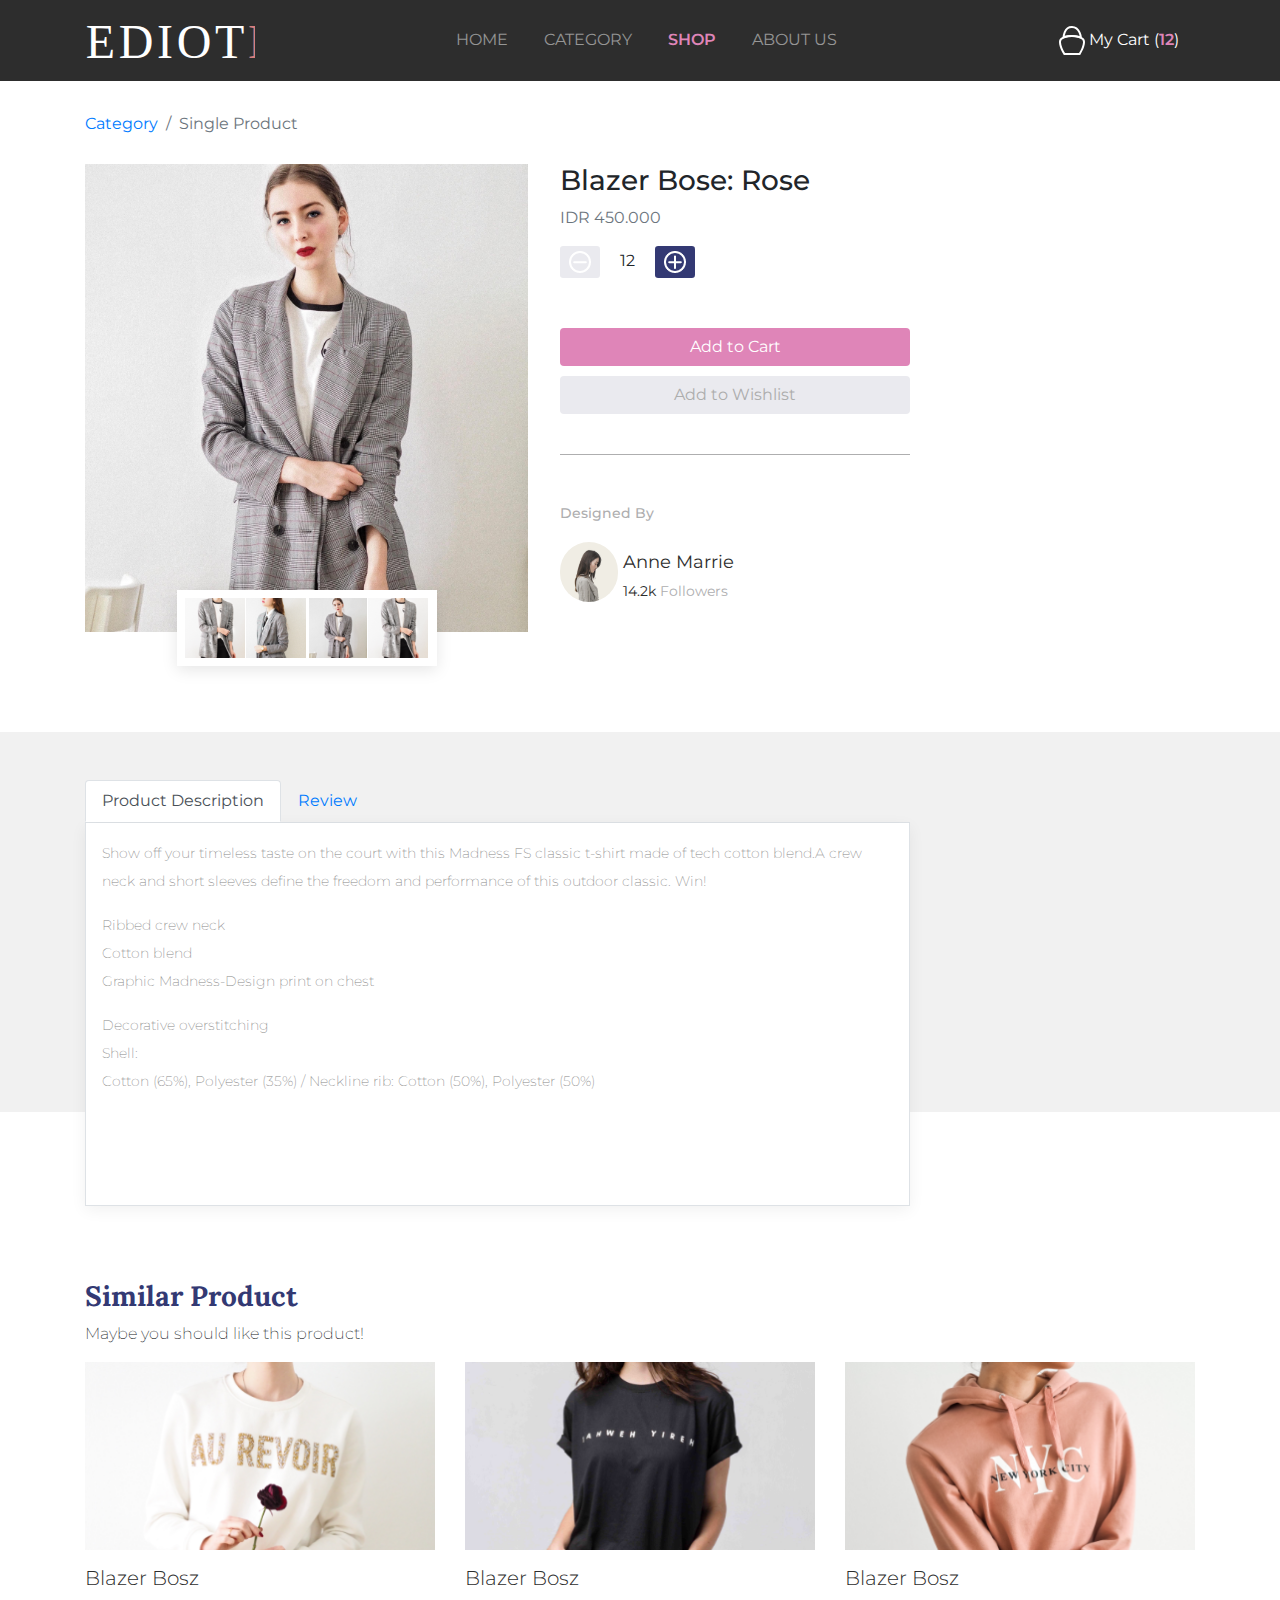
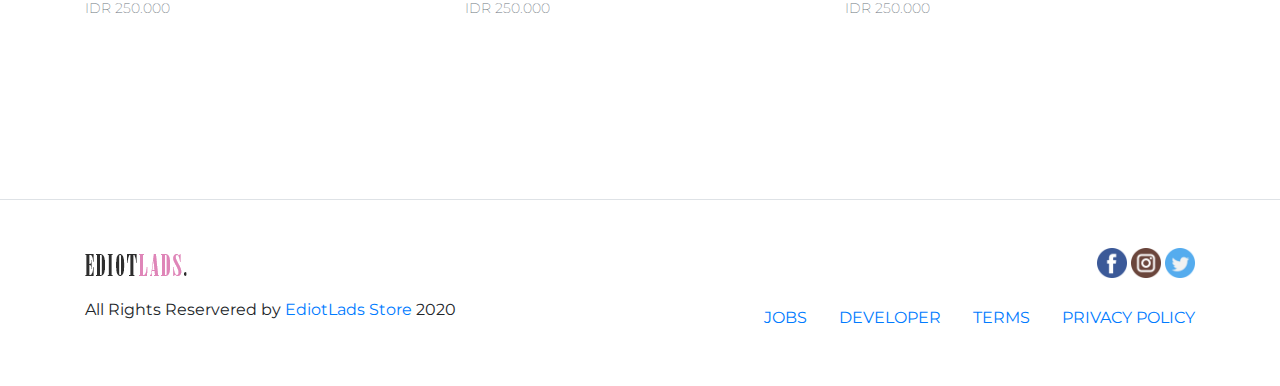
<file: single.html>
<!DOCTYPE html>
<html lang="en">
  <head>
    <!-- Required meta tags -->
    <meta charset="utf-8" />
    <meta
      name="viewport"
      content="width=device-width, initial-scale=1, shrink-to-fit=no"
    />

    <!-- Bootstrap CSS -->
    <link rel="stylesheet" href="css/bootstrap.css" />

    <!-- Font Awesome -->
    <link rel="stylesheet" href="css/all.css" />

    <!-- Google Font -->
    <link
      href="https://fonts.googleapis.com/css2?family=Lora:wght@400;700&family=Montserrat:wght@200;300;400;600&display=swap"
      rel="stylesheet"
    />

    <!-- My CSS -->
    <link rel="stylesheet" href="css/style.css" />

    <title>Ediotlads Store</title>
  </head>

  <body>


    <!-- Navbar -->
    <nav class="navbar navbar-expand-lg navbar-dark bg-dark fixed-top">
      <div class="container">
        <a class="navbar-brand" href="#">
          <img src="img/EDIOTLADS..svg" alt="Ediotlads" />
        </a>
        <button
          class="navbar-toggler"
          type="button"
          data-toggle="collapse"
          data-target="#navbarNav"
          aria-controls="navbarNav"
          aria-expanded="false"
          aria-label="Toggle navigation"
        >
          <span class="navbar-toggler-icon"></span>
        </button>
        <div class="collapse navbar-collapse" id="navbarNav">
          <ul class="navbar-nav text-uppercase mx-auto">
            <li class="nav-item">
              <a class="nav-link" href="index.html">Home</a>
            </li>
            <li class="nav-item">
              <a class="nav-link" href="category.html">Category</a>
            </li>
            <li class="nav-item  active">
              <a class="nav-link" href="catalogue.html">shop</a>
            </li>
            <li class="nav-item">
              <a class="nav-link" href="#">about us</a>
            </li>
          </ul>
          <a class="nav-link text-white" href="#">
            <img src="img/keranjang.svg" alt="keranjang" /> My Cart
            (<span>12</span>)</a
          >
        </div>
      </div>
    </nav>
    <!-- Navbar Akhir -->


    <!-- Breadcrumb -->
    <div class="container mt-5">
      <nav aria-label="breadcrumb">
        <ol class="breadcrumb bg-transparent pl-0">
          <li class="breadcrumb-item"><a href="category.html">Category</a></li>
          <li class="breadcrumb-item active" aria-current="page">
            Single Product
          </li>
        </ol>
      </nav>
    </div>
    <!-- Breadcrumb Akhir -->


    <!-- Detail Product -->
    <section class="detailp">
      <div class="container">
        <div class="row">
          <div class="col-lg-5">
            <figure class="figure">
              <img src="img/Single/1.png" class="figure-img img-fluid" />
              <figcaption
                class="figure-caption product-tumbnail-contianer d-flex justify-content-between"
              >
                <a href="">
                  <img src="img/Single/Thumbnail/Mask Group 3.png" />
                </a>
                <a href="">
                  <img src="img/Single/Thumbnail/Mask Group 4.png" />
                </a>
                <a href="">
                  <img src="img/Single/Thumbnail/Mask Group 5.png" />
                </a>
                <a href="">
                  <img src="img/Single/Thumbnail/Mask Group 3.png" />
                </a>
              </figcaption>
            </figure>
          </div>

          <div class="col-lg-4">
            <h3>Blazer Bose: Rose</h3>
            <p class="text-muted">IDR 450.000</p>
            <button
              type="button"
              class="btn btn-sm"
              style="background-color: #eaeaef"
            >
              <img src="img/Single/Asset/ic_minus.png" />
            </button>
            <span class="mx-3">12</span>
            <button
              type="button"
              class="btn btn-sm"
              style="background-color: #333973"
            >
              <img src="img/Single/Asset/ic_plus.png" />
            </button>

            <div class="btn-product">
              <a
                href=""
                class="btn text-white"
                style="background-color: #df85b8"
                >Add to Cart</a
              >
              <a
                href=""
                class="btn"
                style="background-color: #eaeaef; color: #adadad"
              >
                Add to Wishlist</a
              >
            </div>
            <div class="designed-by">
              <h5>Designed By</h5>
              <div class="row">
                <div class="col-2">
                  <img src="img/Single/Mask Group 2.png" />
                </div>
                <div class="col">
                  <h4>Anne Marrie</h4>
                  <p>14.2k <span>Followers</span></p>
                </div>
              </div>
            </div>
          </div>
        </div>
      </div>
    </section>
    <!-- Detail Product Akhir -->


    <!-- Description -->
    <section class="profile-description p-5">
      <div class="container">
        <div class="row">
          <div class="col-lg-9">
            <nav>
              <div class="nav nav-tabs" id="nav-tab" role="tablist">
                <a
                  class="nav-link active"
                  id="description-tab"
                  data-toggle="tab"
                  href="#description"
                  role="tab"
                  aria-controls="description"
                  aria-selected="true"
                  >Product Description</a
                >
                <a
                  class="nav-link"
                  id="review-tab"
                  data-toggle="tab"
                  href="#review"
                  role="tab"
                  aria-controls="review"
                  aria-selected="false"
                  >Review</a
                >
              </div>
            </nav>
            <div class="tab-content p-3" id="nav-tabContent">
              <div
                class="tab-pane fade show active product-review"
                id="description"
                role="tabpanel"
                aria-labelledby="description-tab"
              >
                <p>
                  Show off your timeless taste on the court with this Madness FS
                  classic t-shirt made of tech cotton blend.A crew neck and
                  short sleeves define the freedom and performance of this
                  outdoor classic. Win!
                </p>
                <p>
                  Ribbed crew neck <br />
                  Cotton blend <br />Graphic Madness-Design print on chest
                </p>
                <p>
                  Decorative overstitching <br />
                  Shell: <br />Cotton (65%), Polyester (35%) / Neckline rib:
                  Cotton (50%), Polyester (50%)
                </p>
              </div>
              <div
                class="tab-pane fade product-review"
                id="review"
                role="tabpanel"
                aria-labelledby="review-tab"
              >
                <div class="row">
                  <div class="col- d-none d-lg-block">
                    <img src="img/Single/review/Mask Group 2.png" />
                  </div>
                  <div class="col">
                    <h5>Anne Marrie</h5>
                    <p>
                      "Product ini sangat nyaman digunakan, karena bahannya
                      ringan."
                    </p>
                  </div>
                </div>
                <div class="row">
                  <div class="col-1 d-none d-lg-block">
                    <img src="img/Single/review/Mask Group 2.png" />
                  </div>
                  <div class="col">
                    <h5>Abraham Sudrajat</h5>
                    <p>"Keeasakakskkk."</p>
                  </div>
                </div>
                <div class="row">
                  <div class="col-1 d-none d-lg-block">
                    <img src="img/Single/review/Mask Group 2.png" />
                  </div>
                  <div class="col">
                    <h5>Bertand Pettoy</h5>
                    <p>"saya borong sama toko tokonya"</p>
                  </div>
                </div>
                <div class="row">
                  <div class="col-1 d-none d-lg-block">
                    <img src="img/Single/review/Mask Group 2.png" />
                  </div>
                  <div class="col">
                    <h5>Enny Errow</h5>
                    <p>"Detail Product baik"</p>
                  </div>
                </div>
                <div class="row">
                  <div class="col-1 d-none d-lg-block">
                    <img src="img/Single/review/Mask Group 2.png" />
                  </div>
                  <div class="col">
                    <h5>Anne Marrie</h5>
                    <p>
                      "Product ini sangat nyaman digunakan, karena bahannya
                      ringan."
                    </p>
                  </div>
                </div>
                <div class="row">
                  <div class="col-1 d-none d-lg-block">
                    <img src="img/Single/review/Mask Group 2.png" />
                  </div>
                  <div class="col">
                    <h5>Anne Marrie</h5>
                    <p>
                      "Product ini sangat nyaman digunakan, karena bahannya
                      ringan."
                    </p>
                  </div>
                </div>
                <div class="row">
                  <div class="col-1 d-none d-lg-block">
                    <img src="img/Single/review/Mask Group 2.png" />
                  </div>
                  <div class="col">
                    <h5>Anne Marrie</h5>
                    <p>
                      "Product ini sangat nyaman digunakan, karena bahannya
                      ringan."
                    </p>
                  </div>
                </div>
              </div>
            </div>
          </div>
        </div>
      </div>
    </section>
    <!-- Description Akhir -->


    <!-- Similar -->
    <section class="similar-product p-5">
      <div class="container">
        <div class="row">
          <div class="col">
            <h3>Similar Product</h3>
            <p>Maybe you should like this product!</p>
          </div>
        </div>
        <div class="row">
          <div class="col-4">
            <figure class="figure">
              <div class="figure-img">
                <img
                  src="img/Single/Similar/1.png"
                  class="figure-img img-fluid"
                />
                <a href="" class="d-flex justify-content-center">
                  <img src="img/badge.png" class="align-self-center" />
                </a>
              </div>
              <figcaption class="figure-caption">
                <h5>Blazer Bosz</h5>
                <p>IDR 250.000</p>
              </figcaption>
            </figure>
          </div>
          <div class="col-4">
            <figure class="figure">
              <div class="figure-img">
                <img
                  src="img/Single/Similar/2.png"
                  class="figure-img img-fluid"
                />
                <a href="" class="d-flex justify-content-center">
                  <img src="img/badge.png" class="align-self-center" />
                </a>
              </div>
              <figcaption class="figure-caption">
                <h5>Blazer Bosz</h5>
                <p>IDR 250.000</p>
              </figcaption>
            </figure>
          </div>
          <div class="col-4">
            <figure class="figure">
              <div class="figure-img">
                <img
                  src="img/Single/Similar/3.png"
                  class="figure-img img-fluid"
                />
                <a href="" class="d-flex justify-content-center">
                  <img src="img/badge.png" class="align-self-center" />
                </a>
              </div>
              <figcaption class="figure-caption">
                <h5>Blazer Bosz</h5>
                <p>IDR 250.000</p>
              </figcaption>
            </figure>
          </div>
        </div>
      </div>
    </section>
    <!-- Similar Akhir -->


    <!-- Footer -->
    <footer class="border-top p-5 mt-5">
      <div class="container">
        <div class="row justify-content-between">
          <div class="col-1">
            <a href="">
              <img src="img/designer/logo.png" />
            </a>
          </div>
          <div class="col-4 text-right">
            <a href="">
              <img src="img/designer/facebook.png" alt="" />
            </a>
            <a href="">
              <img src="img/designer/instagram.png" alt="" />
            </a>
            <a href="">
              <img src="img/designer/twitter.png" alt="" />
            </a>
          </div>
        </div>
        <div class="row mt-3 align-items-end justify-content-between">
          <div class="col-5">
            <p>All Rights Reservered by <a href="">EdiotLads Store</a> 2020</p>
          </div>
          <div class="col-6 text-right text-dark">
            <nav class="nav justify-content-end text-uppercase text-dark">
              <a class="nav-link active" href="#">Jobs</a>
              <a class="nav-link" href="#">Developer</a>
              <a class="nav-link" href="#">Terms</a>
              <a class="nav-link pr-0" href="#">Privacy Policy</a>
            </nav>
          </div>
        </div>
      </div>
    </footer>
    <!-- Footer Akhir -->

    
    <!-- Optional JavaScript -->
    <!-- jQuery first, then Popper.js, then Bootstrap JS -->
    <script src="js/jquery-3.5.1.min.js"></script>
    <script src="js/popper.min.js"></script>
    <script src="js/bootstrap.js"></script>
    <script src="js/all.js"></script>
  </body>
</html>
</file>
<file: css/style.css>
body {
  font-family: 'Montserrat';
}

.navbar {
  background-color: #2d2d2d !important;
}

.nav-item {
  margin-right: 20px;
}

.nav-item.active a {
  color: #df85b8 !important;
  font-weight: 600;
}

.nav-link span {
  color: #df85b8;
  font-weight: 600;
}

/* carousel */
.carousel {
  height: 450px;
  background-color: #2d2d2d;
  color: white;
}

.carousel h1 {
  font-family: 'Lora';
  font-weight: 700;
}

.features h3,
.designers h3,
.similar-product h3,
.cart-header h3,
.checkout-modal-success h3,
.catalogue-product h3 {
  font-family: 'Lora';
  color: #333973;
  font-weight: bold;
}

.features p,
.designers p,
.similar-product p,
.cart-header p,
.checkout-modal-success p {
  color: #b7b7b;
  font-weight: 200;
}

.figure h5 {
  color: #2d2d2d;
  font-weight: 300;
}

.carousel p {
  font-family: 'Montserrat';
}

.figure-img {
  position: relative;
}

.figure-img a {
  position: absolute;
  top: 0;
  right: 0;
  left: 0;
  bottom: 0;
  background-color: rgba(0, 0, 0, 0.7);
  opacity: 0;
  transition: opacity 0.3s;
}

.figure-img:hover a {
  opacity: 1;
}

/* Breadcrumb */
.breadcrumb {
  margin-top: 100px;
}

.breadcrumb-cart {
  margin-top: 50px;
}

.product-tumbnail-contianer {
  background-color: white;
  box-shadow: 0px 4px 15px rgba(0, 0, 0, 0.1);
  width: 260px;
  padding: 8px;
  margin: auto;
  transform: translateY(-50px);
}

.btn-product {
  margin: 50px 0px;
  padding-bottom: 30px;
  border-bottom: 1px solid #aeaeaf;
}

.btn-product .btn {
  display: block;
  margin: 10px 0px;
}

.designed-by h5 {
  font-size: 14px;
  margin: 20px 0px;
  color: #aeaeaf;
}

.designed-by h4 {
  font-size: 18px;
  font-weight: 400;
  color: #2d2d2d;
  margin-top: 10px;
}

.designed-by p {
  font-size: 14px;
  font-weight: 400;
  color: #2d2d2d;
}

.designed-by p span {
  font-size: 14px;
  font-weight: 400;
  color: #aeaeaf;
}

.profile-description {
  background-color: rgb(241, 241, 241);
  height: 380px;
}

/* .profile-description .nav  
  box-shadow: 4px 0px 15px rgba(0, 0, 0, 0.6);
} */

.profile-description .tab-content {
  background-color: white;
  border: 1px solid #dee2e6;
  border-top: 0px;
  box-shadow: 0px 4px 15px rgba(0, 0, 0, 0.06);
}

.profile-description .tab-content p {
  font-size: 16px;
  font-weight: 200;
  line-height: 28px;
  color: #868686;
}

.product-review h5 {
  font-size: 18px;
  margin-top: 10px;
  margin-bottom: 0px;
}

.product-review p {
  font-size: 14px !important;
}

.product-review {
  height: 350px;
  overflow: scroll;
}

.similar-product {
  margin-top: 120px;
  margin-bottom: 100px;
}

.checkout-card {
  background-color: #f7f7fb;
  border: 0px;
}

.card-category {
  border: 0px;
  position: relative;
}

.card-category:hover a {
  opacity: 1;
}

.card-category a {
  position: absolute;
  top: 0;
  right: 0;
  left: 0;
  bottom: 0;
  background-color: rgba(0, 0, 0, 0.7);
  opacity: 0;
  transition: opacity 0.3s;
}

.btn-category {
  background-color: #2d2d2d;
  display: flex;
  height: 113px;
}

.btn-category a {
  color: #df85b8 !important;
  font-size: 28px;
  padding-right: 30px;
}

.btn-category:hover a {
  color: #dee2e6 !important;
}
</file>
